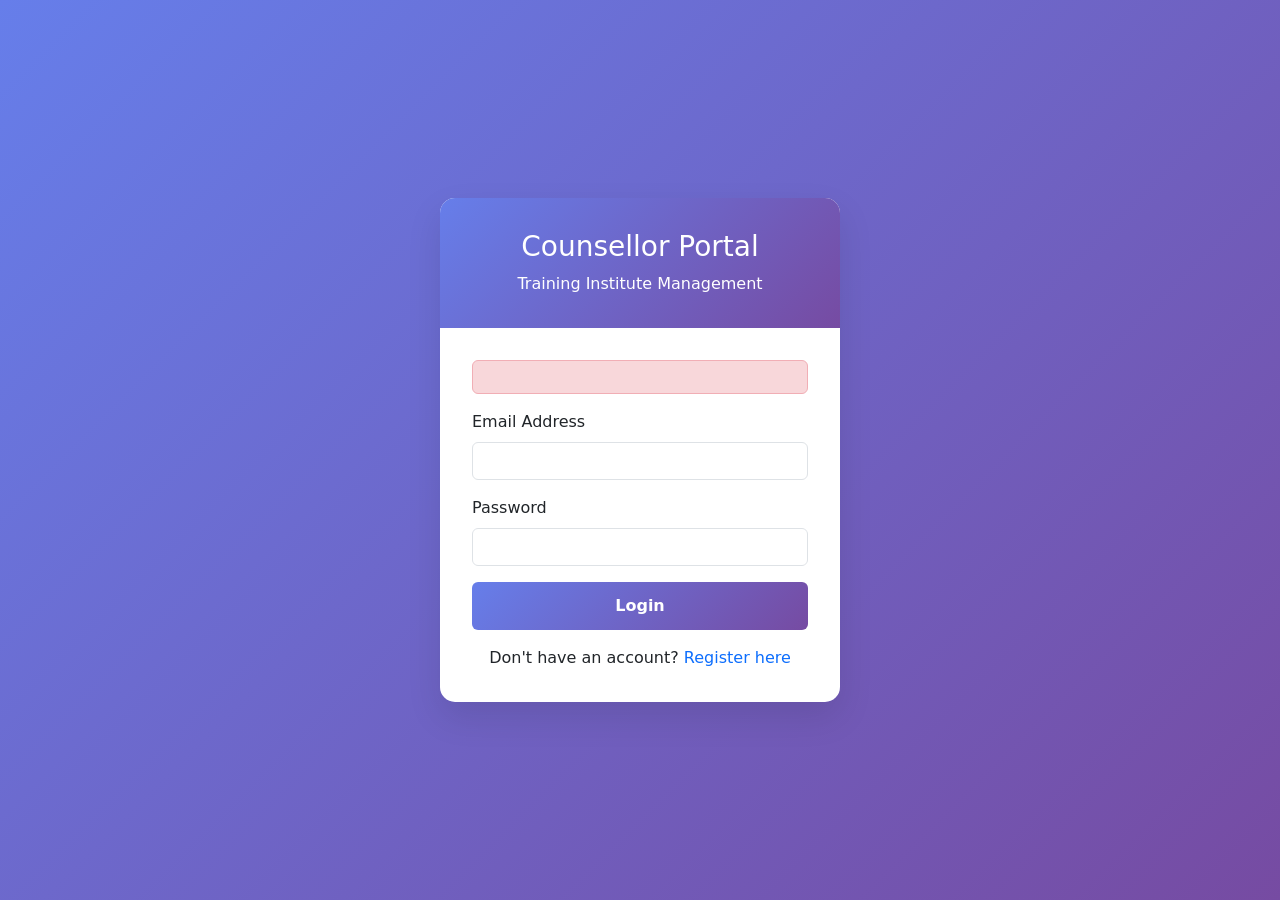
<file: CounsellorsPortal/src/main/resources/templates/index.html>
<!DOCTYPE html>
<html lang="en" xmlns:th="http://www.thymeleaf.org">
<head>
    <meta charset="UTF-8">
    <meta name="viewport" content="width=device-width, initial-scale=1.0">
    <title>Counsellor Login - Training Institute Portal</title>
    <link href="https://cdn.jsdelivr.net/npm/bootstrap@5.1.3/dist/css/bootstrap.min.css" rel="stylesheet">
    <style>
        body {
            background: linear-gradient(135deg, #667eea 0%, #764ba2 100%);
            min-height: 100vh;
            display: flex;
            align-items: center;
            justify-content: center;
        }
        .login-container {
            background: white;
            border-radius: 15px;
            box-shadow: 0 15px 35px rgba(0, 0, 0, 0.1);
            overflow: hidden;
            width: 400px;
        }
        .login-header {
            background: linear-gradient(135deg, #667eea 0%, #764ba2 100%);
            color: white;
            padding: 2rem;
            text-align: center;
        }
        .login-body {
            padding: 2rem;
        }
        .form-control:focus {
            border-color: #667eea;
            box-shadow: 0 0 0 0.2rem rgba(102, 126, 234, 0.25);
        }
        .btn-login {
            background: linear-gradient(135deg, #667eea 0%, #764ba2 100%);
            border: none;
            width: 100%;
            padding: 12px;
            font-weight: 600;
        }
        .btn-login:hover {
            background: linear-gradient(135deg, #764ba2 0%, #667eea 100%);
        }
    </style>
</head>
<body>
    <div class="login-container">
        <div class="login-header">
            <h3>Counsellor Portal</h3>
            <p class="mb-0">Training Institute Management</p>
        </div>
        <div class="login-body">
            <div th:if="${emsg}" class="alert alert-danger" th:text="${emsg}"></div>
            
            <form th:action="@{/login}" th:object="${counsellor}" method="post">
                <div class="mb-3">
                    <label for="email" class="form-label">Email Address</label>
                    <input type="email" class="form-control" id="email" th:field="*{email}" required>
                </div>
                <div class="mb-3">
                    <label for="pwd" class="form-label">Password</label>
                    <input type="password" class="form-control" id="pwd" th:field="*{pwd}" required>
                </div>
                <button type="submit" class="btn btn-primary btn-login">Login</button>
            </form>
            
            <div class="text-center mt-3">
                <p class="mb-0">Don't have an account? <a th:href="@{/register}" class="text-decoration-none">Register here</a></p>
            </div>
        </div>
    </div>

    <script src="https://cdn.jsdelivr.net/npm/bootstrap@5.1.3/dist/js/bootstrap.bundle.min.js"></script>
</body>
</html>
</file>
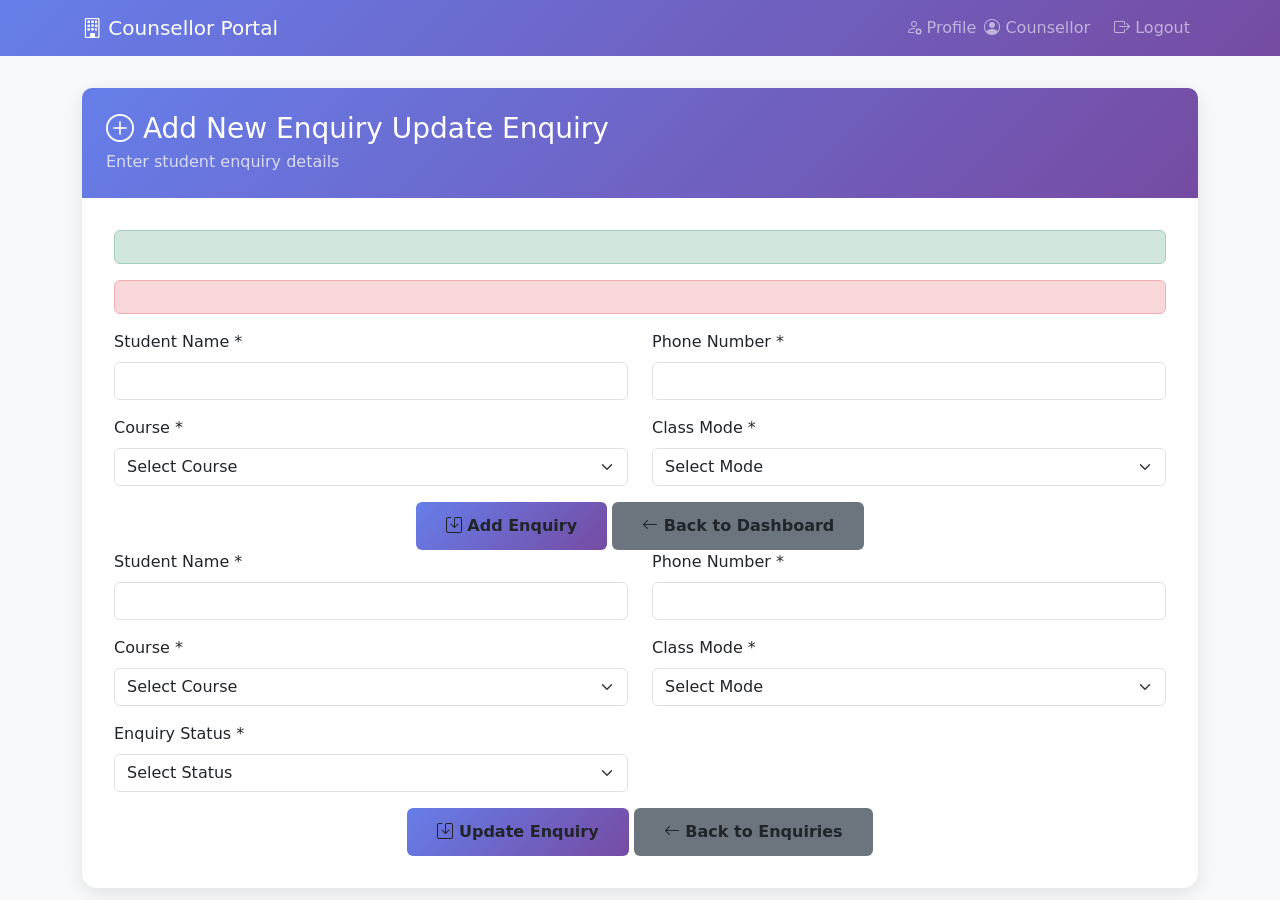
<file: CounsellorsPortal/src/main/resources/templates/add-enq.html>
<!DOCTYPE html>
<html lang="en" xmlns:th="http://www.thymeleaf.org">
<head>
    <meta charset="UTF-8">
    <meta name="viewport" content="width=device-width, initial-scale=1.0">
    <title>Add Enquiry - Counsellor Portal</title>
    <link href="https://cdn.jsdelivr.net/npm/bootstrap@5.1.3/dist/css/bootstrap.min.css" rel="stylesheet">
    <link rel="stylesheet" href="https://cdn.jsdelivr.net/npm/bootstrap-icons@1.7.2/font/bootstrap-icons.css">
    <style>
        body {
            background: #f8f9fa;
        }
        .navbar {
            background: linear-gradient(135deg, #667eea 0%, #764ba2 100%);
        }
        .form-container {
            background: white;
            border-radius: 15px;
            box-shadow: 0 5px 20px rgba(0, 0, 0, 0.1);
            padding: 2rem;
            margin-top: 2rem;
        }
        .form-control:focus, .form-select:focus {
            border-color: #667eea;
            box-shadow: 0 0 0 0.2rem rgba(102, 126, 234, 0.25);
        }
        .btn-primary-custom {
            background: linear-gradient(135deg, #667eea 0%, #764ba2 100%);
            border: none;
            padding: 12px 30px;
            font-weight: 600;
        }
        .btn-primary-custom:hover {
            background: linear-gradient(135deg, #764ba2 0%, #667eea 100%);
            transform: translateY(-2px);
        }
        .btn-secondary-custom {
            background: #6c757d;
            border: none;
            padding: 12px 30px;
            font-weight: 600;
        }
        .form-header {
            background: linear-gradient(135deg, #667eea 0%, #764ba2 100%);
            color: white;
            padding: 1.5rem;
            border-radius: 10px 10px 0 0;
            margin: -2rem -2rem 2rem -2rem;
        }
    </style>
</head>
<body>
    <nav class="navbar navbar-expand-lg navbar-dark">
        <div class="container">
            <a class="navbar-brand" th:href="@{/dashboard}">
                <i class="bi bi-building"></i> Counsellor Portal
            </a>
            <div class="navbar-nav ms-auto">
                <a class="nav-link" th:href="@{/edit-profile}">
                    <i class="bi bi-person-gear"></i> Profile
                </a>
                <span class="navbar-text me-3">
                    <i class="bi bi-person-circle"></i> <span th:text="${session.counsellorName}">Counsellor</span>
                </span>
                <a class="nav-link" th:href="@{/logout}">
                    <i class="bi bi-box-arrow-right"></i> Logout
                </a>
            </div>
        </div>
    </nav>

    <div class="container">
        <div class="form-container">
            <div class="form-header">
                <h3 class="mb-1">
                    <i class="bi bi-plus-circle"></i> 
                    <span th:if="${enq.enqId == null}">Add New Enquiry</span>
                    <span th:if="${enq.enqId != null}">Update Enquiry</span>
                </h3>
                <p class="mb-0 opacity-75">Enter student enquiry details</p>
            </div>

            <div th:if="${smsg}" class="alert alert-success" th:text="${smsg}"></div>
            <div th:if="${emsg}" class="alert alert-danger" th:text="${emsg}"></div>

            <form th:action="@{/add-enq}" th:if="${enq.enqId == null}" th:object="${enq}" method="post">
                <div class="row">
                    <div class="col-md-6 mb-3">
                        <label for="stuName" class="form-label">Student Name *</label>
                        <input type="text" class="form-control" id="stuName" th:field="*{stuName}" required>
                    </div>
                    <div class="col-md-6 mb-3">
                        <label for="stuPhno" class="form-label">Phone Number *</label>
                        <input type="tel" class="form-control" id="stuPhno" th:field="*{stuPhno}" required>
                    </div>
                </div>

                <div class="row">
                    <div class="col-md-6 mb-3">
                        <label for="courseId" class="form-label">Course *</label>
                        <select class="form-select" id="courseId" th:field="*{courseId}" required>
                            <option value="">Select Course</option>
                            <option th:each="course : ${courses}" 
                                    th:value="${course.courseId}" 
                                    th:text="${course.courseName}"></option>
                        </select>
                    </div>
                    <div class="col-md-6 mb-3">
                        <label for="classMode" class="form-label">Class Mode *</label>
                        <select class="form-select" id="classMode" th:field="*{classMode}" required>
                            <option value="">Select Mode</option>
                            <option value="Online">Online</option>
                            <option value="Classroom">Classroom</option>
                            <option value="Hybrid">Hybrid</option>
                        </select>
                    </div>
                </div>

                <div class="text-center">
                    <button type="submit" class="btn btn-primary-custom">
                        <i class="bi bi-save"></i> Add Enquiry
                    </button>
                    <a th:href="@{/dashboard}" class="btn btn-secondary-custom">
                        <i class="bi bi-arrow-left"></i> Back to Dashboard
                    </a>
                </div>
            </form>

            <form th:action="@{/update-enq}" th:if="${enq.enqId != null}" th:object="${enq}" method="post">
                <input type="hidden" th:field="*{enqId}">
                <input type="hidden" th:field="*{counsellorId}">
                
                <div class="row">
                    <div class="col-md-6 mb-3">
                        <label for="stuName" class="form-label">Student Name *</label>
                        <input type="text" class="form-control" id="stuName" th:field="*{stuName}" required>
                    </div>
                    <div class="col-md-6 mb-3">
                        <label for="stuPhno" class="form-label">Phone Number *</label>
                        <input type="tel" class="form-control" id="stuPhno" th:field="*{stuPhno}" required>
                    </div>
                </div>

                <div class="row">
                    <div class="col-md-6 mb-3">
                        <label for="courseId" class="form-label">Course *</label>
                        <select class="form-select" id="courseId" th:field="*{courseId}" required>
                            <option value="">Select Course</option>
                            <option th:each="course : ${courses}" 
                                    th:value="${course.courseId}" 
                                    th:text="${course.courseName}"></option>
                        </select>
                    </div>
                    <div class="col-md-6 mb-3">
                        <label for="classMode" class="form-label">Class Mode *</label>
                        <select class="form-select" id="classMode" th:field="*{classMode}" required>
                            <option value="">Select Mode</option>
                            <option value="Online">Online</option>
                            <option value="Classroom">Classroom</option>
                            <option value="Hybrid">Hybrid</option>
                        </select>
                    </div>
                </div>

                <div class="row">
                    <div class="col-md-6 mb-3">
                        <label for="enqStatus" class="form-label">Enquiry Status *</label>
                        <select class="form-select" id="enqStatus" th:field="*{enqStatus}" required>
                            <option value="">Select Status</option>
                            <option value="New">New</option>
                            <option value="Enrolled">Enrolled</option>
                            <option value="Lost">Lost</option>
                        </select>
                    </div>
                </div>

                <div class="text-center">
                    <button type="submit" class="btn btn-primary-custom">
                        <i class="bi bi-save"></i> Update Enquiry
                    </button>
                    <a th:href="@{/view-enqs}" class="btn btn-secondary-custom">
                        <i class="bi bi-arrow-left"></i> Back to Enquiries
                    </a>
                </div>
            </form>
        </div>
    </div>

    <script src="https://cdn.jsdelivr.net/npm/bootstrap@5.1.3/dist/js/bootstrap.bundle.min.js"></script>
</body>
</html>
</file>
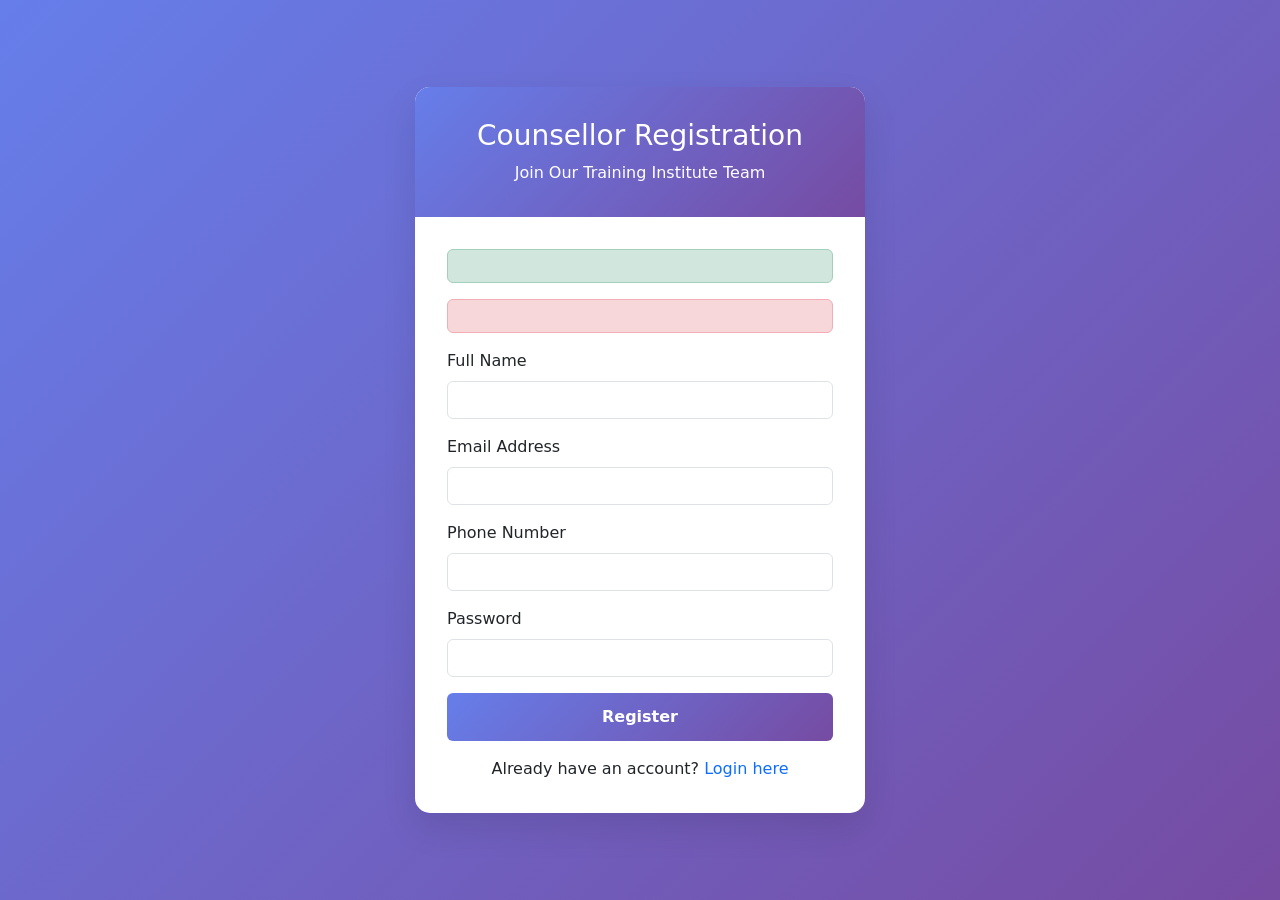
<file: CounsellorsPortal/src/main/resources/templates/register.html>
<!DOCTYPE html>
<html lang="en" xmlns:th="http://www.thymeleaf.org">
<head>
    <meta charset="UTF-8">
    <meta name="viewport" content="width=device-width, initial-scale=1.0">
    <title>Counsellor Registration - Training Institute Portal</title>
    <link href="https://cdn.jsdelivr.net/npm/bootstrap@5.1.3/dist/css/bootstrap.min.css" rel="stylesheet">
    <style>
        body {
            background: linear-gradient(135deg, #667eea 0%, #764ba2 100%);
            min-height: 100vh;
            display: flex;
            align-items: center;
            justify-content: center;
            padding: 20px;
        }
        .register-container {
            background: white;
            border-radius: 15px;
            box-shadow: 0 15px 35px rgba(0, 0, 0, 0.1);
            overflow: hidden;
            width: 450px;
        }
        .register-header {
            background: linear-gradient(135deg, #667eea 0%, #764ba2 100%);
            color: white;
            padding: 2rem;
            text-align: center;
        }
        .register-body {
            padding: 2rem;
        }
        .form-control:focus {
            border-color: #667eea;
            box-shadow: 0 0 0 0.2rem rgba(102, 126, 234, 0.25);
        }
        .btn-register {
            background: linear-gradient(135deg, #667eea 0%, #764ba2 100%);
            border: none;
            width: 100%;
            padding: 12px;
            font-weight: 600;
        }
        .btn-register:hover {
            background: linear-gradient(135deg, #764ba2 0%, #667eea 100%);
        }
    </style>
</head>
<body>
    <div class="register-container">
        <div class="register-header">
            <h3>Counsellor Registration</h3>
            <p class="mb-0">Join Our Training Institute Team</p>
        </div>
        <div class="register-body">
            <div th:if="${smsg}" class="alert alert-success" th:text="${smsg}"></div>
            <div th:if="${emsg}" class="alert alert-danger" th:text="${emsg}"></div>
            
            <form th:action="@{/register}" th:object="${counsellor}" method="post">
                <div class="mb-3">
                    <label for="name" class="form-label">Full Name</label>
                    <input type="text" class="form-control" id="name" th:field="*{name}" required>
                </div>
                <div class="mb-3">
                    <label for="email" class="form-label">Email Address</label>
                    <input type="email" class="form-control" id="email" th:field="*{email}" required>
                </div>
                <div class="mb-3">
                    <label for="phno" class="form-label">Phone Number</label>
                    <input type="tel" class="form-control" id="phno" th:field="*{phno}" required>
                </div>
                <div class="mb-3">
                    <label for="pwd" class="form-label">Password</label>
                    <input type="password" class="form-control" id="pwd" th:field="*{pwd}" required>
                </div>
                <button type="submit" class="btn btn-primary btn-register">Register</button>
            </form>
            
            <div class="text-center mt-3">
                <p class="mb-0">Already have an account? <a th:href="@{/}" class="text-decoration-none">Login here</a></p>
            </div>
        </div>
    </div>

    <script src="https://cdn.jsdelivr.net/npm/bootstrap@5.1.3/dist/js/bootstrap.bundle.min.js"></script>
</body>
</html>
</file>
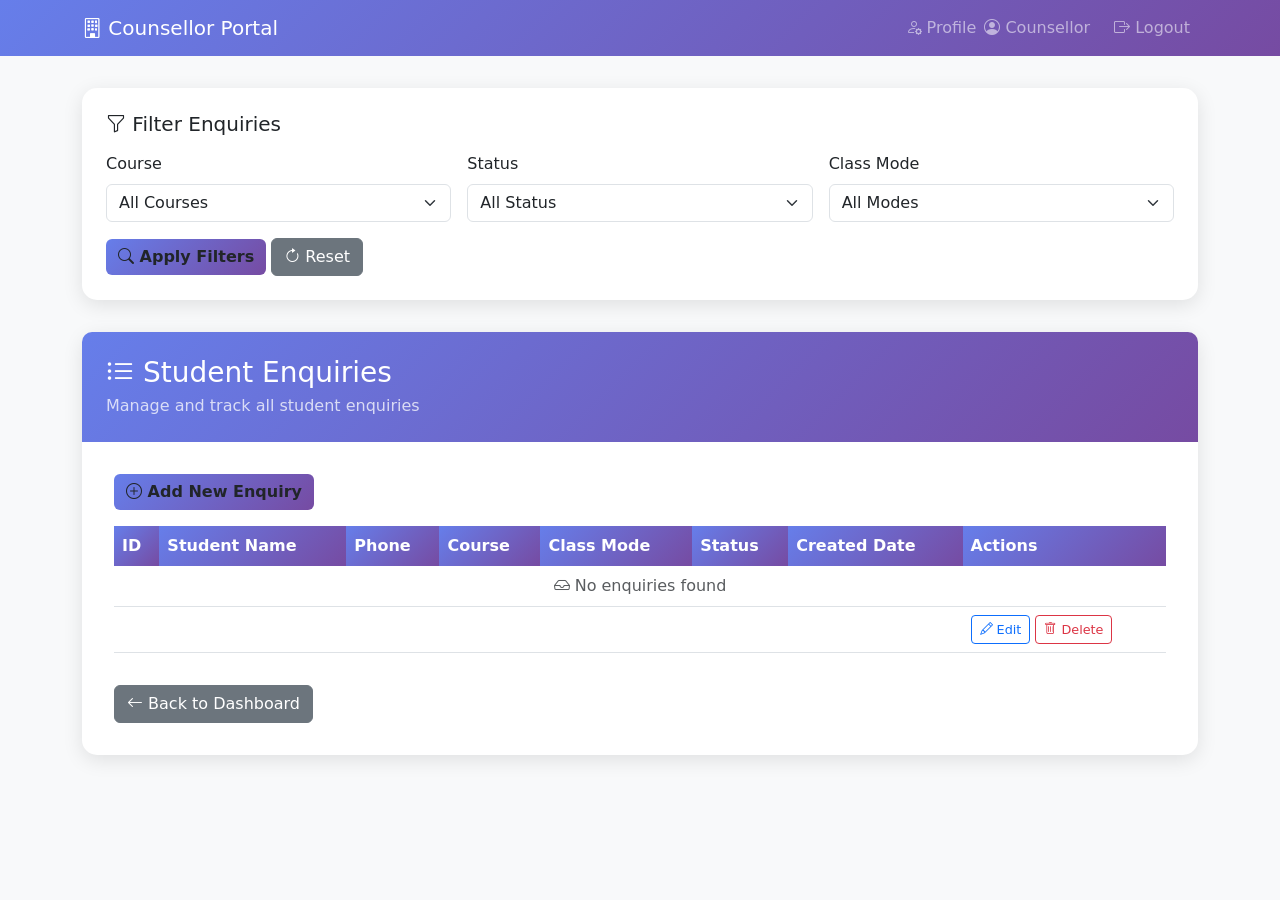
<file: CounsellorsPortal/src/main/resources/templates/view-enqs.html>
<!DOCTYPE html>
<html lang="en" xmlns:th="http://www.thymeleaf.org">
<head>
    <meta charset="UTF-8">
    <meta name="viewport" content="width=device-width, initial-scale=1.0">
    <title>View Enquiries - Counsellor Portal</title>
    <link href="https://cdn.jsdelivr.net/npm/bootstrap@5.1.3/dist/css/bootstrap.min.css" rel="stylesheet">
    <link rel="stylesheet" href="https://cdn.jsdelivr.net/npm/bootstrap-icons@1.7.2/font/bootstrap-icons.css">
    <style>
        body {
            background: #f8f9fa;
        }
        .navbar {
            background: linear-gradient(135deg, #667eea 0%, #764ba2 100%);
        }
        .table-container {
            background: white;
            border-radius: 15px;
            box-shadow: 0 5px 20px rgba(0, 0, 0, 0.1);
            padding: 2rem;
            margin-top: 2rem;
        }
        .filter-container {
            background: white;
            border-radius: 15px;
            box-shadow: 0 5px 20px rgba(0, 0, 0, 0.1);
            padding: 1.5rem;
            margin-top: 2rem;
            margin-bottom: 1rem;
        }
        .form-control:focus, .form-select:focus {
            border-color: #667eea;
            box-shadow: 0 0 0 0.2rem rgba(102, 126, 234, 0.25);
        }
        .btn-primary-custom {
            background: linear-gradient(135deg, #667eea 0%, #764ba2 100%);
            border: none;
            font-weight: 600;
        }
        .btn-primary-custom:hover {
            background: linear-gradient(135deg, #764ba2 0%, #667eea 100%);
            transform: translateY(-2px);
        }
        .table thead th {
            background: linear-gradient(135deg, #667eea 0%, #764ba2 100%);
            color: white;
            border: none;
        }
        .status-badge {
            padding: 6px 12px;
            border-radius: 20px;
            font-size: 0.85rem;
            font-weight: 600;
        }
        .status-new {
            background: #d4edda;
            color: #155724;
        }
        .status-enrolled {
            background: #cce5ff;
            color: #004085;
        }
        .status-lost {
            background: #f8d7da;
            color: #721c24;
        }
        .action-buttons {
            display: flex;
            gap: 5px;
        }
        .btn-action {
            padding: 4px 8px;
            font-size: 0.8rem;
            border-radius: 4px;
        }
        .table-container-header {
            background: linear-gradient(135deg, #667eea 0%, #764ba2 100%);
            color: white;
            padding: 1.5rem;
            border-radius: 10px 10px 0 0;
            margin: -2rem -2rem 2rem -2rem;
        }
    </style>
</head>
<body>
    <nav class="navbar navbar-expand-lg navbar-dark">
        <div class="container">
            <a class="navbar-brand" th:href="@{/dashboard}">
                <i class="bi bi-building"></i> Counsellor Portal
            </a>
            <div class="navbar-nav ms-auto">
                <a class="nav-link" th:href="@{/edit-profile}">
                    <i class="bi bi-person-gear"></i> Profile
                </a>
                <span class="navbar-text me-3">
                    <i class="bi bi-person-circle"></i> <span th:text="${session.counsellorName}">Counsellor</span>
                </span>
                <a class="nav-link" th:href="@{/logout}">
                    <i class="bi bi-box-arrow-right"></i> Logout
                </a>
            </div>
        </div>
    </nav>

    <div class="container">
        <div class="filter-container">
            <h5 class="mb-3">
                <i class="bi bi-funnel"></i> Filter Enquiries
            </h5>
            <form th:action="@{/filter-enqs}" th:object="${filterDto}" method="get">
                <div class="row g-3">
                    <div class="col-md-4">
                        <label for="courseId" class="form-label">Course</label>
                        <select class="form-select" id="courseId" th:field="*{courseId}">
                            <option value="">All Courses</option>
                            <option th:each="course : ${courses}" 
                                    th:value="${course.courseId}" 
                                    th:text="${course.courseName}"></option>
                        </select>
                    </div>
                    <div class="col-md-4">
                        <label for="enqStatus" class="form-label">Status</label>
                        <select class="form-select" id="enqStatus" th:field="*{enqStatus}">
                            <option value="">All Status</option>
                            <option value="New">New</option>
                            <option value="Enrolled">Enrolled</option>
                            <option value="Lost">Lost</option>
                        </select>
                    </div>
                    <div class="col-md-4">
                        <label for="classMode" class="form-label">Class Mode</label>
                        <select class="form-select" id="classMode" th:field="*{classMode}">
                            <option value="">All Modes</option>
                            <option value="Online">Online</option>
                            <option value="Classroom">Classroom</option>
                            <option value="Hybrid">Hybrid</option>
                        </select>
                    </div>
                </div>
                <div class="row mt-3">
                    <div class="col-12">
                        <button type="submit" class="btn btn-primary-custom">
                            <i class="bi bi-search"></i> Apply Filters
                        </button>
                        <a th:href="@{/view-enqs}" class="btn btn-secondary">
                            <i class="bi bi-arrow-clockwise"></i> Reset
                        </a>
                    </div>
                </div>
            </form>
        </div>

        <div class="table-container">
            <div class="table-container-header">
                <h3 class="mb-1">
                    <i class="bi bi-list-ul"></i> Student Enquiries
                </h3>
                <p class="mb-0 opacity-75">Manage and track all student enquiries</p>
            </div>

            <div class="mb-3">
                <a th:href="@{/add-enq}" class="btn btn-primary-custom">
                    <i class="bi bi-plus-circle"></i> Add New Enquiry
                </a>
            </div>

            <div class="table-responsive">
                <table class="table table-hover">
                    <thead>
                        <tr>
                            <th>ID</th>
                            <th>Student Name</th>
                            <th>Phone</th>
                            <th>Course</th>
                            <th>Class Mode</th>
                            <th>Status</th>
                            <th>Created Date</th>
                            <th>Actions</th>
                        </tr>
                    </thead>
                    <tbody>
                        <tr th:if="${#lists.isEmpty(enquiries)}">
                            <td colspan="8" class="text-center text-muted">
                                <i class="bi bi-inbox"></i> No enquiries found
                            </td>
                        </tr>
                        <tr th:each="enq : ${enquiries}">
                            <td th:text="${enq.enqId}"></td>
                            <td th:text="${enq.stuName}"></td>
                            <td th:text="${enq.stuPhno}"></td>
                            <td th:text="${enq.courseName}"></td>
                            <td th:text="${enq.classMode}"></td>
                            <td>
                                <span class="status-badge" 
                                      th:classappend="${'status-' + #strings.toLowerCase(enq.enqStatus)}"
                                      th:text="${enq.enqStatus}"></span>
                            </td>
                            <td th:text="${#temporals.format(enq.createdDate, 'dd-MM-yyyy')}"></td>
                            <td>
                                <div class="action-buttons">
                                    <a th:href="@{'/edit-enq/' + ${enq.enqId}}" 
                                       class="btn btn-sm btn-outline-primary btn-action">
                                        <i class="bi bi-pencil"></i> Edit
                                    </a>
                                    <button class="btn btn-sm btn-outline-danger btn-action" 
                                            th:onclick="'deleteEnquiry(' + ${enq.enqId} + ')'">
                                        <i class="bi bi-trash"></i> Delete
                                    </button>
                                </div>
                            </td>
                        </tr>
                    </tbody>
                </table>
            </div>

            <div class="mt-3">
                <a th:href="@{/dashboard}" class="btn btn-secondary">
                    <i class="bi bi-arrow-left"></i> Back to Dashboard
                </a>
            </div>
        </div>
    </div>

    <script src="https://cdn.jsdelivr.net/npm/bootstrap@5.1.3/dist/js/bootstrap.bundle.min.js"></script>
    <script>
        function deleteEnquiry(enqId) {
            if (confirm('Are you sure you want to delete this enquiry?')) {
                fetch(`/delete-enq/${enqId}`, {
                    method: 'DELETE',
                    headers: {
                        'Content-Type': 'application/json'
                    }
                })
                .then(response => response.json())
                .then(data => {
                    if (data.success) {
                        alert('Enquiry deleted successfully');
                        location.reload();
                    } else {
                        alert('Failed to delete enquiry: ' + data.message);
                    }
                })
                .catch(error => {
                    console.error('Error:', error);
                    alert('An error occurred while deleting the enquiry');
                });
            }
        }
    </script>
</body>
</html>
</file>
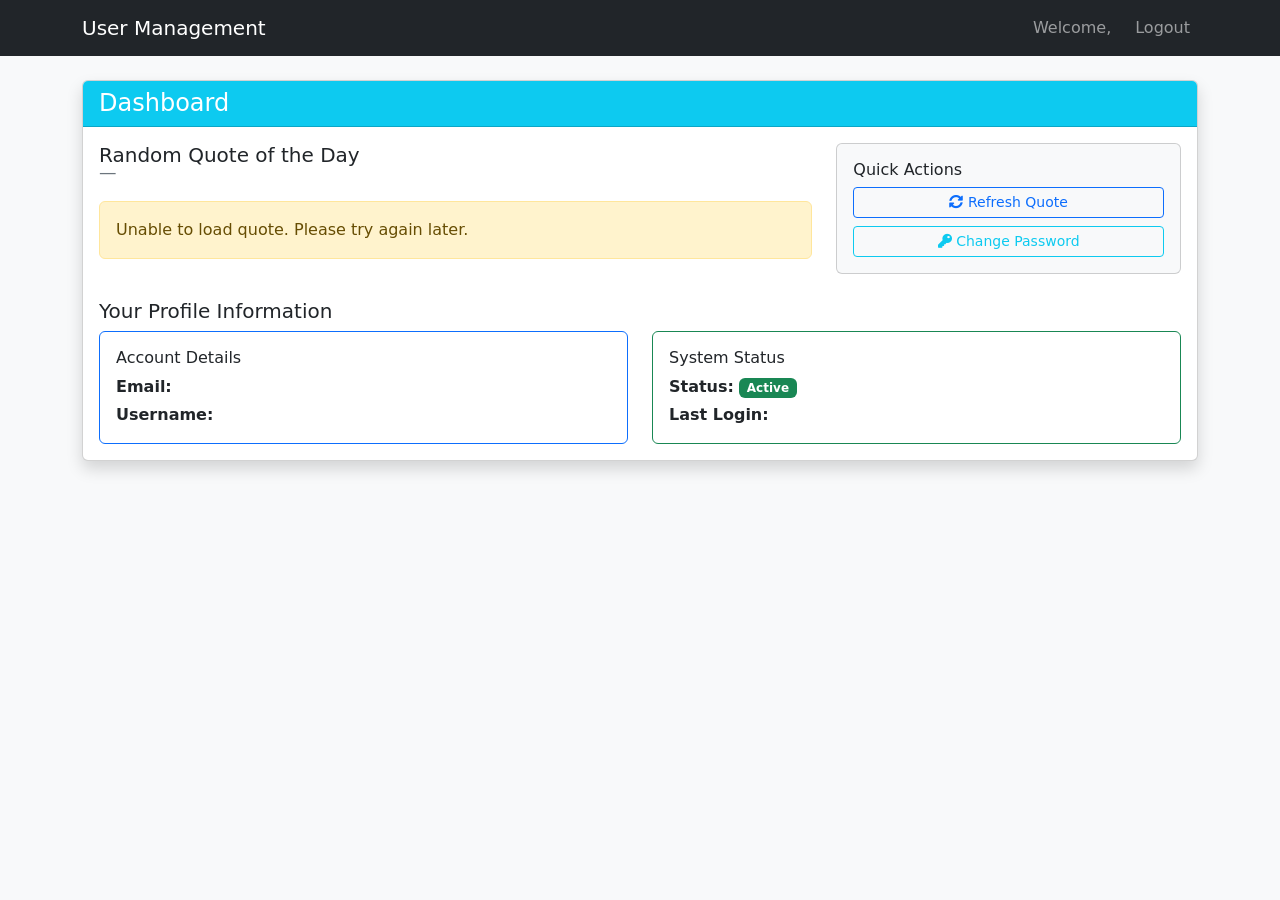
<file: UserManagement/src/main/resources/templates/dashboard.html>
<!DOCTYPE html>
<html lang="en" xmlns:th="http://www.thymeleaf.org">
<head>
    <meta charset="UTF-8">
    <meta name="viewport" content="width=device-width, initial-scale=1.0">
    <title>Dashboard - User Management System</title>
    <link href="https://cdn.jsdelivr.net/npm/bootstrap@5.1.3/dist/css/bootstrap.min.css" rel="stylesheet">
    <link th:href="@{/css/style.css}" rel="stylesheet">
</head>
<body class="bg-light">
    <!-- Navigation -->
    <nav class="navbar navbar-expand-lg navbar-dark bg-dark">
        <div class="container">
            <a class="navbar-brand" href="#">User Management</a>
            <div class="navbar-nav ms-auto">
                <span class="navbar-text me-3">
                    Welcome, <span th:text="${userName}" class="fw-bold"></span>
                </span>
                <a class="nav-link" th:href="@{/logout}">Logout</a>
            </div>
        </div>
    </nav>

    <div class="container mt-4">
        <div class="row">
            <div class="col-12">
                <div class="card shadow">
                    <div class="card-header bg-info text-white">
                        <h4 class="mb-0">Dashboard</h4>
                    </div>
                    <div class="card-body">
                        <div class="row">
                            <div class="col-md-8">
                                <h5>Random Quote of the Day</h5>
                                <div th:if="${quote}" class="quote-container">
                                    <blockquote class="blockquote">
                                        <p class="mb-2" th:text="${quote.quote}"></p>
                                        <footer class="blockquote-footer" th:text="${quote.author}"></footer>
                                    </blockquote>
                                </div>
                                <div th:unless="${quote}" class="alert alert-warning">
                                    Unable to load quote. Please try again later.
                                </div>
                            </div>
                            <div class="col-md-4">
                                <div class="card bg-light">
                                    <div class="card-body">
                                        <h6 class="card-title">Quick Actions</h6>
                                        <div class="d-grid gap-2">
                                            <button class="btn btn-outline-primary btn-sm" onclick="refreshQuote()">
                                                <i class="fas fa-sync-alt"></i> Refresh Quote
                                            </button>
                                            <button class="btn btn-outline-info btn-sm" onclick="location.href='/reset-password'">
                                                <i class="fas fa-key"></i> Change Password
                                            </button>
                                        </div>
                                    </div>
                                </div>
                            </div>
                        </div>
                        
                        <!-- User Statistics -->
                        <div class="row mt-4">
                            <div class="col-md-12">
                                <h5>Your Profile Information</h5>
                                <div class="row">
                                    <div class="col-md-6">
                                        <div class="card border-primary">
                                            <div class="card-body">
                                                <h6 class="card-title">Account Details</h6>
                                                <p class="mb-1"><strong>Email:</strong> <span th:text="${session.userEmail}"></span></p>
                                                <p class="mb-0"><strong>Username:</strong> <span th:text="${userName}"></span></p>
                                            </div>
                                        </div>
                                    </div>
                                    <div class="col-md-6">
                                        <div class="card border-success">
                                            <div class="card-body">
                                                <h6 class="card-title">System Status</h6>
                                                <p class="mb-1"><strong>Status:</strong> <span class="badge bg-success">Active</span></p>
                                                <p class="mb-0"><strong>Last Login:</strong> <span th:text="${#temporals.format(#temporals.createNow(), 'yyyy-MM-dd HH:mm')}"></span></p>
                                            </div>
                                        </div>
                                    </div>
                                </div>
                            </div>
                        </div>
                    </div>
                </div>
            </div>
        </div>
    </div>

    <script src="https://cdn.jsdelivr.net/npm/bootstrap@5.1.3/dist/js/bootstrap.bundle.min.js"></script>
    <link rel="stylesheet" href="https://cdnjs.cloudflare.com/ajax/libs/font-awesome/5.15.4/css/all.min.css">
    <script>
        function refreshQuote() {
            fetch('/api/users/dashboard/quote')
                .then(response => response.json())
                .then(data => {
                    if (data.status === 'SUCCESS' && data.data) {
                        const quoteContainer = document.querySelector('.quote-container blockquote');
                        quoteContainer.innerHTML = `
                            <p class="mb-2">${data.data.quote}</p>
                            <footer class="blockquote-footer">${data.data.author}</footer>
                        `;
                    } else {
                        alert('Failed to refresh quote');
                    }
                })
                .catch(error => {
                    console.error('Error:', error);
                    alert('Error refreshing quote');
                });
        }
    </script>
</body>
</html>
</file>
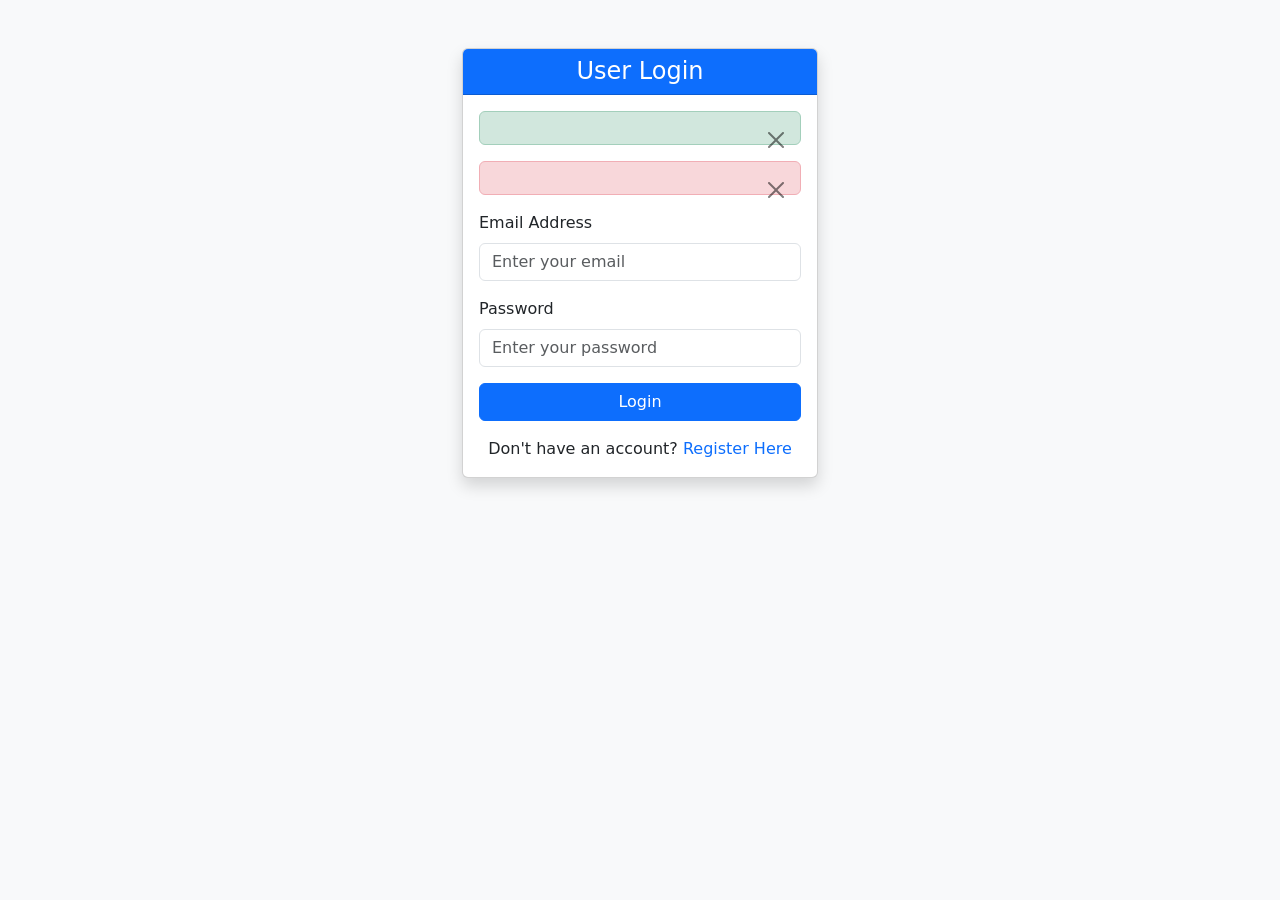
<file: UserManagement/src/main/resources/templates/login.html>
<!DOCTYPE html>
<html lang="en" xmlns:th="http://www.thymeleaf.org">
<head>
    <meta charset="UTF-8">
    <meta name="viewport" content="width=device-width, initial-scale=1.0">
    <title>Login - User Management System</title>
    <link href="https://cdn.jsdelivr.net/npm/bootstrap@5.1.3/dist/css/bootstrap.min.css" rel="stylesheet">
    <link th:href="@{/css/style.css}" rel="stylesheet">
</head>
<body class="bg-light">
    <div class="container">
        <div class="row justify-content-center">
            <div class="col-md-6 col-lg-4">
                <div class="card mt-5 shadow">
                    <div class="card-header bg-primary text-white text-center">
                        <h4 class="mb-0">User Login</h4>
                    </div>
                    <div class="card-body">
                        <!-- Success Message -->
                        <div th:if="${success}" class="alert alert-success alert-dismissible fade show" role="alert">
                            <span th:text="${success}"></span>
                            <button type="button" class="btn-close" data-bs-dismiss="alert"></button>
                        </div>
                        
                        <!-- Error Message -->
                        <div th:if="${error}" class="alert alert-danger alert-dismissible fade show" role="alert">
                            <span th:text="${error}"></span>
                            <button type="button" class="btn-close" data-bs-dismiss="alert"></button>
                        </div>
                        
                        <form th:action="@{/login}" method="post">
                            <div class="mb-3">
                                <label for="email" class="form-label">Email Address</label>
                                <input type="email" class="form-control" id="email" name="email" 
                                       placeholder="Enter your email" required>
                            </div>
                            <div class="mb-3">
                                <label for="password" class="form-label">Password</label>
                                <input type="password" class="form-control" id="password" name="password" 
                                       placeholder="Enter your password" required>
                            </div>
                            <div class="d-grid">
                                <button type="submit" class="btn btn-primary">Login</button>
                            </div>
                        </form>
                        
                        <div class="text-center mt-3">
                            <p class="mb-0">Don't have an account? 
                                <a th:href="@{/register}" class="text-decoration-none">Register Here</a>
                            </p>
                        </div>
                    </div>
                </div>
            </div>
        </div>
    </div>
    
    <script src="https://cdn.jsdelivr.net/npm/bootstrap@5.1.3/dist/js/bootstrap.bundle.min.js"></script>
</body>
</html>
</file>
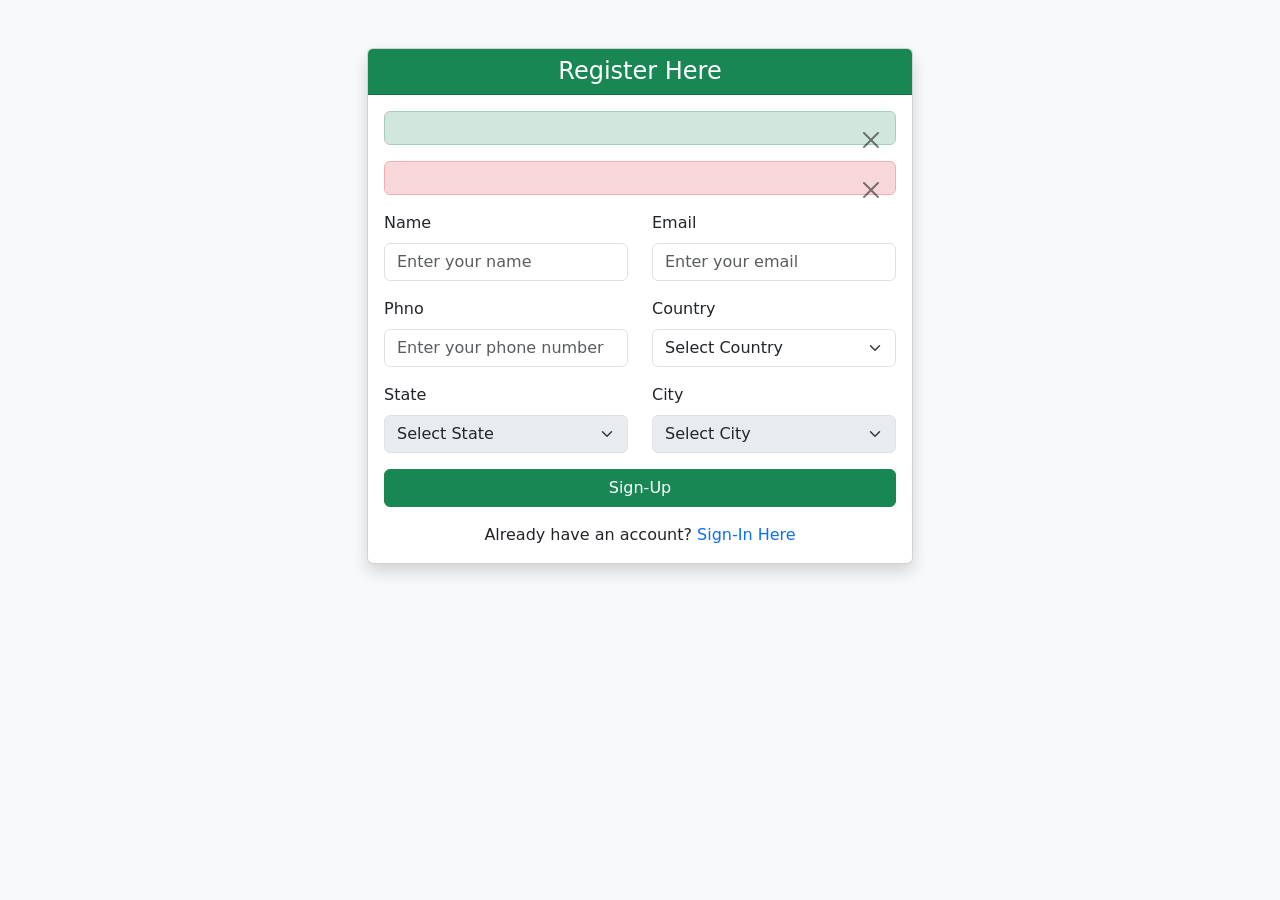
<file: UserManagement/src/main/resources/templates/register.html>
<!DOCTYPE html>
<html lang="en" xmlns:th="http://www.thymeleaf.org">
<head>
    <meta charset="UTF-8">
    <meta name="viewport" content="width=device-width, initial-scale=1.0">
    <title>Register - User Management System</title>
    <link href="https://cdn.jsdelivr.net/npm/bootstrap@5.1.3/dist/css/bootstrap.min.css" rel="stylesheet">
    <link th:href="@{/css/style.css}" rel="stylesheet">
</head>
<body class="bg-light">
    <div class="container">
        <div class="row justify-content-center">
            <div class="col-md-8 col-lg-6">
                <div class="card mt-5 shadow">
                    <div class="card-header bg-success text-white text-center">
                        <h4 class="mb-0">Register Here</h4>
                    </div>
                    <div class="card-body">
                        <!-- Success Message -->
                        <div th:if="${success}" class="alert alert-success alert-dismissible fade show" role="alert">
                            <span th:text="${success}"></span>
                            <button type="button" class="btn-close" data-bs-dismiss="alert"></button>
                        </div>
                        
                        <!-- Error Message -->
                        <div th:if="${error}" class="alert alert-danger alert-dismissible fade show" role="alert">
                            <span th:text="${error}"></span>
                            <button type="button" class="btn-close" data-bs-dismiss="alert"></button>
                        </div>
                        
                        <form th:action="@{/register}" method="post" th:object="${userDto}">
                            <div class="row">
                                <div class="col-md-6 mb-3">
                                    <label for="userName" class="form-label">Name</label>
                                    <input type="text" class="form-control" id="userName" th:field="*{userName}" 
                                           placeholder="Enter your name" required>
                                </div>
                                <div class="col-md-6 mb-3">
                                    <label for="email" class="form-label">Email</label>
                                    <input type="email" class="form-control" id="email" th:field="*{email}" 
                                           placeholder="Enter your email" required>
                                </div>
                            </div>
                            
                            <div class="row">
                                <div class="col-md-6 mb-3">
                                    <label for="phoneNumber" class="form-label">Phno</label>
                                    <input type="tel" class="form-control" id="phoneNumber" th:field="*{phoneNumber}" 
                                           placeholder="Enter your phone number" required>
                                </div>
                                <div class="col-md-6 mb-3">
                                    <label for="country" class="form-label">Country</label>
                                    <select class="form-select" id="country" th:field="*{countryId}" required>
                                        <option value="">Select Country</option>
                                    </select>
                                </div>
                            </div>
                            
                            <div class="row">
                                <div class="col-md-6 mb-3">
                                    <label for="state" class="form-label">State</label>
                                    <select class="form-select" id="state" th:field="*{stateId}" required disabled>
                                        <option value="">Select State</option>
                                    </select>
                                </div>
                                <div class="col-md-6 mb-3">
                                    <label for="city" class="form-label">City</label>
                                    <select class="form-select" id="city" th:field="*{cityId}" required disabled>
                                        <option value="">Select City</option>
                                    </select>
                                </div>
                            </div>
                            
                            <div class="d-grid">
                                <button type="submit" class="btn btn-success">Sign-Up</button>
                            </div>
                        </form>
                        
                        <div class="text-center mt-3">
                            <p class="mb-0">Already have an account? 
                                <a th:href="@{/login}" class="text-decoration-none">Sign-In Here</a>
                            </p>
                        </div>
                    </div>
                </div>
            </div>
        </div>
    </div>
    
    <script src="https://cdn.jsdelivr.net/npm/bootstrap@5.1.3/dist/js/bootstrap.bundle.min.js"></script>
    <script th:src="@{/js/dependent-dropdowns.js}"></script>
</body>
</html>
</file>
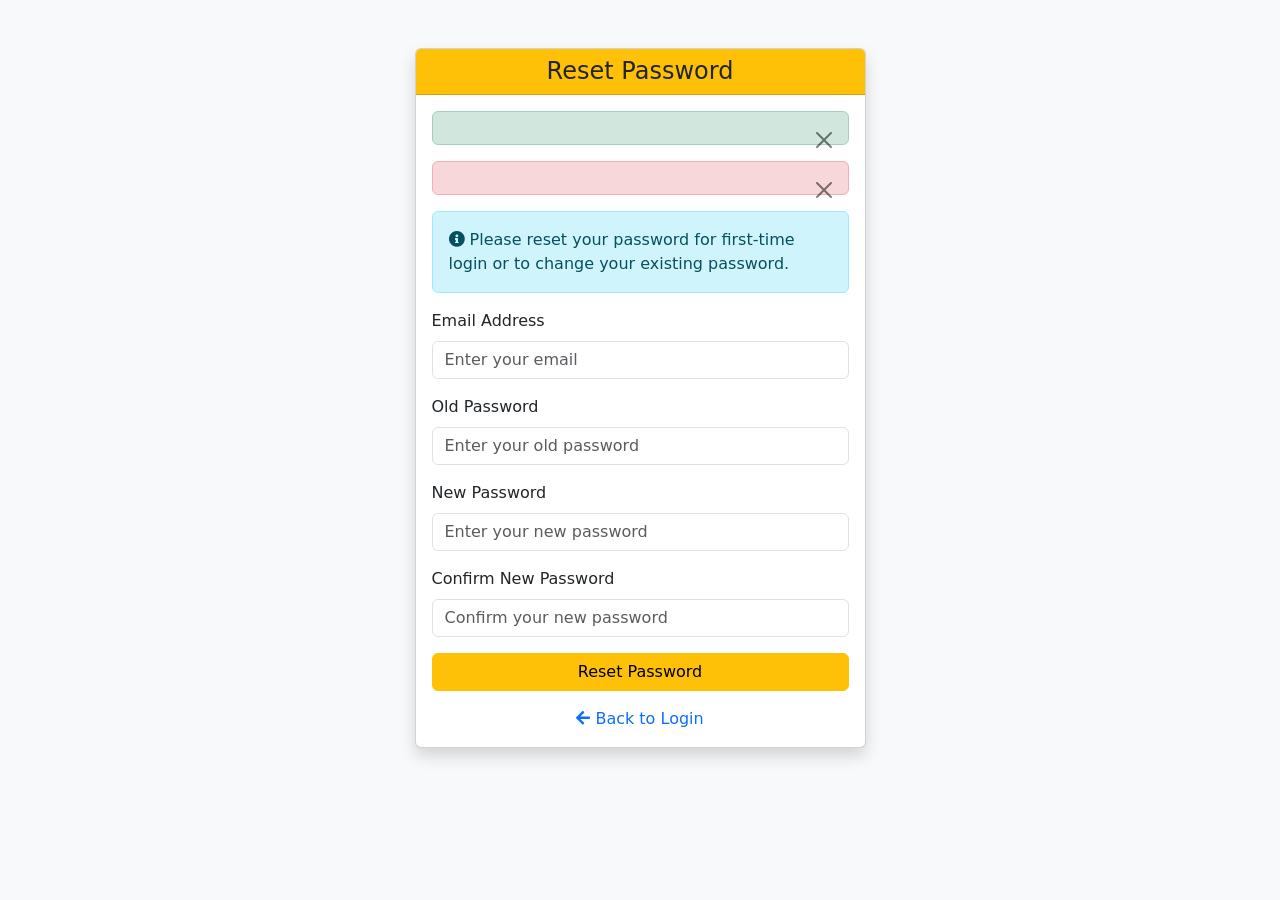
<file: UserManagement/src/main/resources/templates/reset-password.html>
<!DOCTYPE html>
<html lang="en" xmlns:th="http://www.thymeleaf.org">
<head>
    <meta charset="UTF-8">
    <meta name="viewport" content="width=device-width, initial-scale=1.0">
    <title>Reset Password - User Management System</title>
    <link href="https://cdn.jsdelivr.net/npm/bootstrap@5.1.3/dist/css/bootstrap.min.css" rel="stylesheet">
    <link th:href="@{/css/style.css}" rel="stylesheet">
</head>
<body class="bg-light">
    <div class="container">
        <div class="row justify-content-center">
            <div class="col-md-6 col-lg-5">
                <div class="card mt-5 shadow">
                    <div class="card-header bg-warning text-dark text-center">
                        <h4 class="mb-0">Reset Password</h4>
                    </div>
                    <div class="card-body">
                        <!-- Success Message -->
                        <div th:if="${success}" class="alert alert-success alert-dismissible fade show" role="alert">
                            <span th:text="${success}"></span>
                            <button type="button" class="btn-close" data-bs-dismiss="alert"></button>
                        </div>
                        
                        <!-- Error Message -->
                        <div th:if="${error}" class="alert alert-danger alert-dismissible fade show" role="alert">
                            <span th:text="${error}"></span>
                            <button type="button" class="btn-close" data-bs-dismiss="alert"></button>
                        </div>
                        
                        <!-- Info Message -->
                        <div class="alert alert-info" role="alert">
                            <i class="fas fa-info-circle"></i> Please reset your password for first-time login or to change your existing password.
                        </div>
                        
                        <form th:action="@{/reset-password}" method="post" th:object="${resetPwdDto}">
                            <div class="mb-3">
                                <label for="email" class="form-label">Email Address</label>
                                <input type="email" class="form-control" id="email" th:field="*{email}" 
                                       placeholder="Enter your email" required>
                            </div>
                            <div class="mb-3">
                                <label for="oldPassword" class="form-label">Old Password</label>
                                <input type="password" class="form-control" id="oldPassword" th:field="*{oldPassword}" 
                                       placeholder="Enter your old password" required>
                            </div>
                            <div class="mb-3">
                                <label for="newPassword" class="form-label">New Password</label>
                                <input type="password" class="form-control" id="newPassword" th:field="*{newPassword}" 
                                       placeholder="Enter your new password" required>
                            </div>
                            <div class="mb-3">
                                <label for="confirmPassword" class="form-label">Confirm New Password</label>
                                <input type="password" class="form-control" id="confirmPassword" 
                                       placeholder="Confirm your new password" required>
                                <div class="invalid-feedback">
                                    Passwords do not match.
                                </div>
                            </div>
                            <div class="d-grid">
                                <button type="submit" class="btn btn-warning">Reset Password</button>
                            </div>
                        </form>
                        
                        <div class="text-center mt-3">
                            <a th:href="@{/login}" class="text-decoration-none">
                                <i class="fas fa-arrow-left"></i> Back to Login
                            </a>
                        </div>
                    </div>
                </div>
            </div>
        </div>
    </div>
    
    <script src="https://cdn.jsdelivr.net/npm/bootstrap@5.1.3/dist/js/bootstrap.bundle.min.js"></script>
    <link rel="stylesheet" href="https://cdnjs.cloudflare.com/ajax/libs/font-awesome/5.15.4/css/all.min.css">
    <script>
        // Password confirmation validation
        document.querySelector('form').addEventListener('submit', function(e) {
            const newPassword = document.getElementById('newPassword').value;
            const confirmPassword = document.getElementById('confirmPassword').value;
            const confirmInput = document.getElementById('confirmPassword');
            
            if (newPassword !== confirmPassword) {
                e.preventDefault();
                confirmInput.classList.add('is-invalid');
                confirmInput.focus();
            } else {
                confirmInput.classList.remove('is-invalid');
            }
        });
        
        // Clear validation on input
        document.getElementById('confirmPassword').addEventListener('input', function() {
            this.classList.remove('is-invalid');
        });
    </script>
</body>
</html>
</file>
